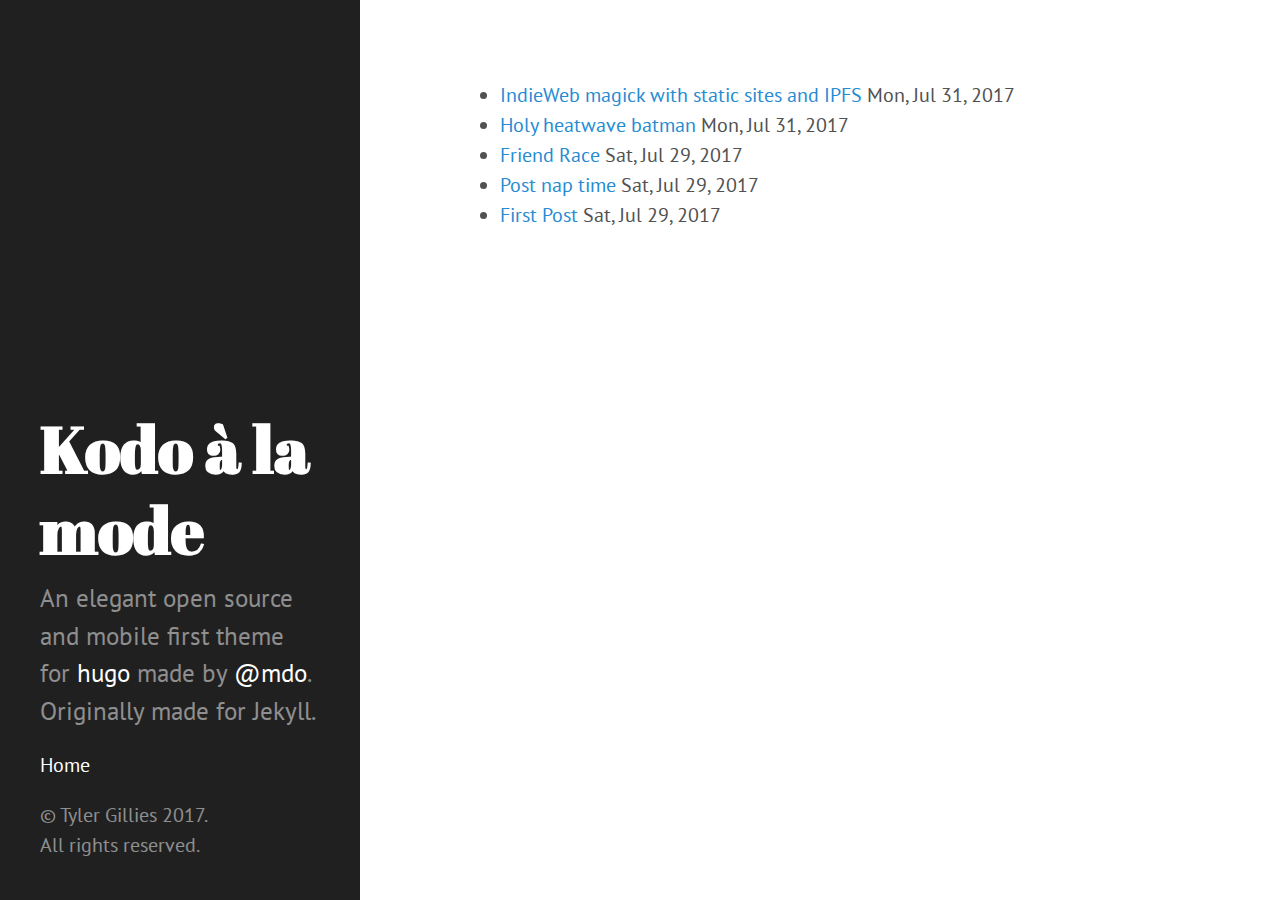
<file: posts/index.html>
<!DOCTYPE html>
<html xmlns="http://www.w3.org/1999/xhtml" xml:lang="en-us" lang="en-us">
<head>
  <link href="http://gmpg.org/xfn/11" rel="profile">

  <link rel="authorization_endpoint" 
        href="https://indieauth.com/auth">
  
  <link href='https://github.com/tjgillies' rel='me'>

  <link rel="webmention" href="https://webmention.herokuapp.com/api/webmention" />

  <meta http-equiv="content-type" content="text/html; charset=utf-8">
  <meta name="generator" content="Hugo 0.31-DEV" />

  
  <meta name="viewport" content="width=device-width, initial-scale=1.0, maximum-scale=1">

  
  <title>Posts &middot; Kodo à la mode</title>
  

  
  <link rel="stylesheet" href="../css/print.css" media="print">
  <link rel="stylesheet" href="../css/poole.css">
  <link rel="stylesheet" href="../css/syntax.css">
  <link rel="stylesheet" href="../css/hyde.css">
  <link rel="stylesheet" href="https://fonts.googleapis.com/css?family=PT+Sans:400,400italic,700|Abril+Fatface">

  
  <link rel="apple-touch-icon-precomposed" sizes="144x144" href="../apple-touch-icon-144-precomposed.png">
  <link rel="shortcut icon" href="../favicon.png">

  
  <link href="../posts/index.xml" rel="alternate" type="application/rss+xml" title="Kodo à la mode" />
</head>

<body class=" ">

  <div class="sidebar">
  <div class="container sidebar-sticky">
    <div class="sidebar-about">
      <a href="../"><h1>Kodo à la mode</h1></a>
      <p class="lead">
      An elegant open source and mobile first theme for <a href="http://hugo.spf13.com">hugo</a> made by <a href="http://twitter.com/mdo">@mdo</a>. Originally made for Jekyll.
      </p>
    </div>

    <ul class="sidebar-nav">
      <li><a href="">Home</a> </li>
      
    </ul>

    <p>&copy; <span class='h-card p-author'><a href="../" class="u-url u-uid"></a>Tyler Gillies</span> 2017.<br> All rights reserved. </p>
  </div>
</div>


  <div class="content container">
    <ul class="posts">
      
      <li>
        <span><a href="../posts/indieweb/">IndieWeb magick with static sites and IPFS</a> <time class="pull-right post-list">Mon, Jul 31, 2017</time></span>
      </li>
      
      <li>
        <span><a href="../posts/heatwave/">Holy heatwave batman</a> <time class="pull-right post-list">Mon, Jul 31, 2017</time></span>
      </li>
      
      <li>
        <span><a href="../posts/friend-race/">Friend Race</a> <time class="pull-right post-list">Sat, Jul 29, 2017</time></span>
      </li>
      
      <li>
        <span><a href="../posts/post-nap-time/">Post nap time</a> <time class="pull-right post-list">Sat, Jul 29, 2017</time></span>
      </li>
      
      <li>
        <span><a href="../posts/first-post/">First Post</a> <time class="pull-right post-list">Sat, Jul 29, 2017</time></span>
      </li>
      
    </ul>
  </div>
</body>
</html>
</file>
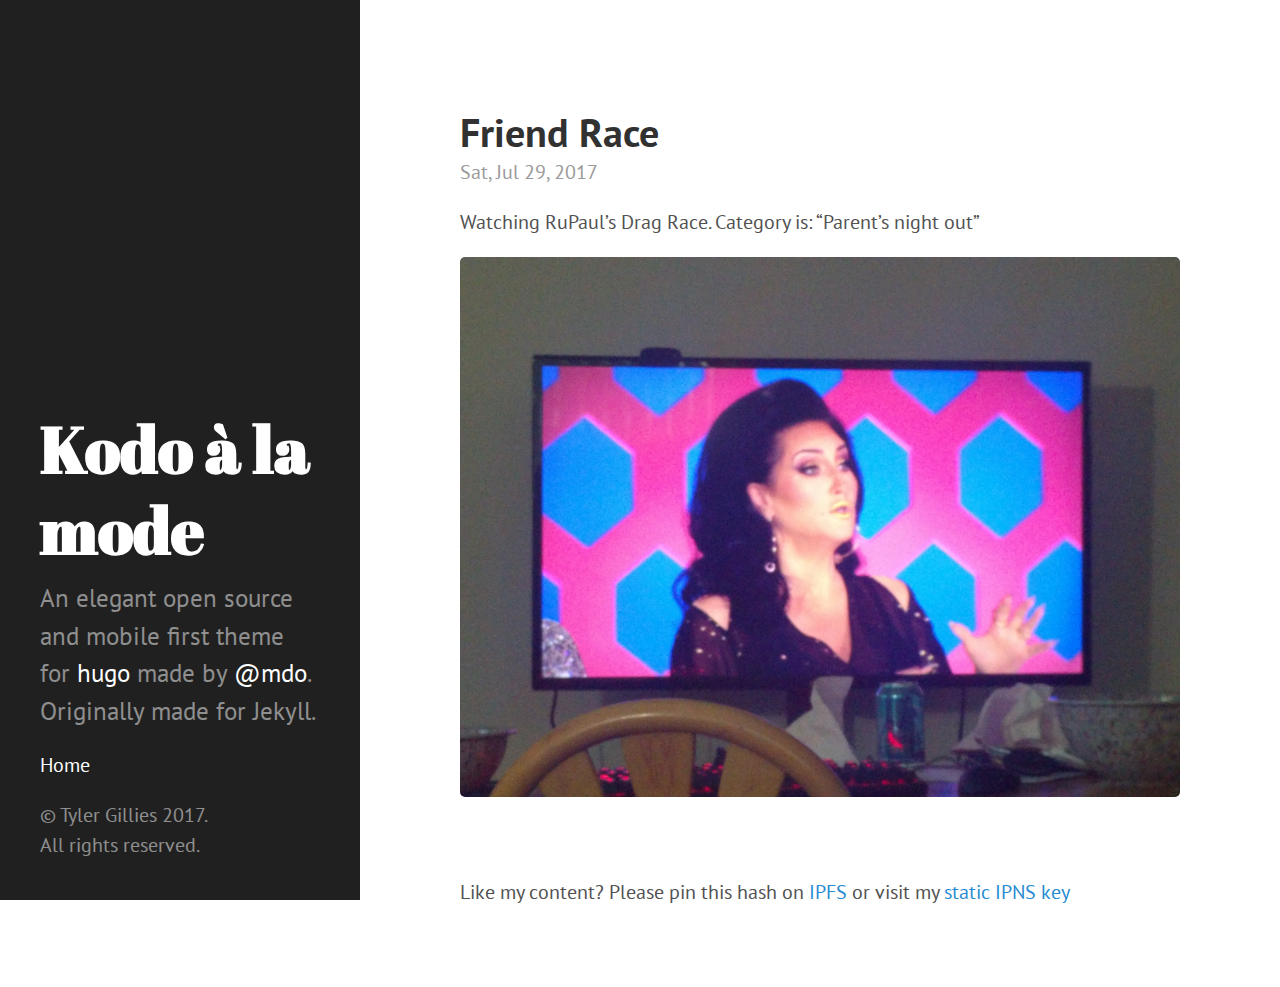
<file: posts/friend-race/index.html>
<!DOCTYPE html>
<html xmlns="http://www.w3.org/1999/xhtml" xml:lang="en-us" lang="en-us">
<head>
  <link href="http://gmpg.org/xfn/11" rel="profile">

  <link rel="authorization_endpoint" 
        href="https://indieauth.com/auth">
  
  <link href='https://github.com/tjgillies' rel='me'>

  <link rel="webmention" href="https://webmention.herokuapp.com/api/webmention" />

  <meta http-equiv="content-type" content="text/html; charset=utf-8">
  <meta name="generator" content="Hugo 0.31-DEV" />

  
  <meta name="viewport" content="width=device-width, initial-scale=1.0, maximum-scale=1">

  
  <title>Friend Race &middot; Kodo à la mode</title>
  

  
  <link rel="stylesheet" href="../../css/print.css" media="print">
  <link rel="stylesheet" href="../../css/poole.css">
  <link rel="stylesheet" href="../../css/syntax.css">
  <link rel="stylesheet" href="../../css/hyde.css">
  <link rel="stylesheet" href="https://fonts.googleapis.com/css?family=PT+Sans:400,400italic,700|Abril+Fatface">

  
  <link rel="apple-touch-icon-precomposed" sizes="144x144" href="../../apple-touch-icon-144-precomposed.png">
  <link rel="shortcut icon" href="../../favicon.png">

  
  <link href="" rel="alternate" type="application/rss+xml" title="Kodo à la mode" />
</head>

<link rel='canonical' href='../../posts/friend-race/'/>
<body class=" ">
  <div class="sidebar">
  <div class="container sidebar-sticky">
    <div class="sidebar-about">
      <a href="../../"><h1>Kodo à la mode</h1></a>
      <p class="lead">
      An elegant open source and mobile first theme for <a href="http://hugo.spf13.com">hugo</a> made by <a href="http://twitter.com/mdo">@mdo</a>. Originally made for Jekyll.
      </p>
    </div>

    <ul class="sidebar-nav">
      <li><a href="">Home</a> </li>
      
    </ul>

    <p>&copy; <span class='h-card p-author'><a href="../../" class="u-url u-uid"></a>Tyler Gillies</span> 2017.<br> All rights reserved. </p>
  </div>
</div>


  <div class="content container">
    <div class="post h-entry">
      <a href="../../" class="u-author"></a> 
      <h1 class="p-name">Friend Race</h1>
      <span class="post-date">Sat, Jul 29, 2017</span>
      <div class='e-content'>
        <p>Watching RuPaul&rsquo;s Drag Race. Category is: &ldquo;Parent&rsquo;s night out&rdquo;</p>

<p><img src="../../images/rupaul.jpg" alt="visage" /></p>

      </div>
    </div>

  
  <div>
    Like my content? Please pin this hash on <a href="http://ipfs.io">IPFS</a> <span id='ipfs-hash'></span> 
    or visit my <a href=' http://dweb.link/ipns/Qmc9UjSn1TksQdMsDKrNgbwLhAtWZ1J9Cu4it4addUEpwC'>static IPNS key</a>

  <script id="webmention-hosted">
    (function () {
    var sn = document.createElement("script"), s = document.getElementsByTagName("script")[0], url;
    url = document.querySelectorAll ? document.querySelectorAll("link[rel~=canonical]") : false;
    url = url && url[0] ? url[0].href : false;
    sn.type = "text/javascript"; sn.async = true;
    var path = window.location.href.match(/.*?\/posts(.*)/)[1]
    url = "http://kodo.fairuse.org/posts/"+path+"/"
    sn.src = "//webmention.herokuapp.com/api/embed?url=" + encodeURIComponent(url || window.location);
    console.log(sn.src)
    s.parentNode.insertBefore(sn, s);

    fetch('/').then(response => {
      document.getElementById('ipfs-hash').innerHTML = response.headers.get('Etag').substring(3,49)
    })
    }());
  </script>
		</div>


</body>
</html>
</file>
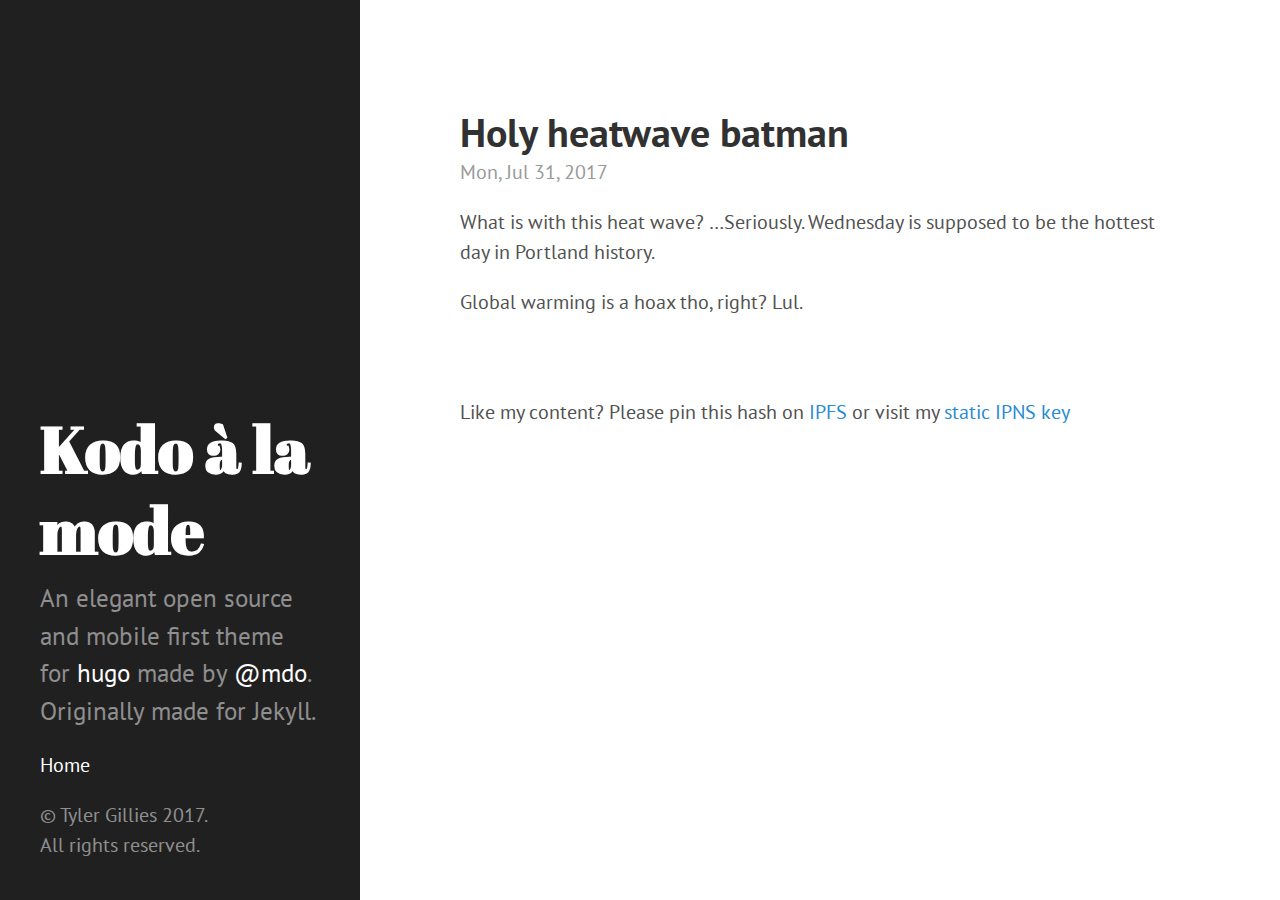
<file: posts/heatwave/index.html>
<!DOCTYPE html>
<html xmlns="http://www.w3.org/1999/xhtml" xml:lang="en-us" lang="en-us">
<head>
  <link href="http://gmpg.org/xfn/11" rel="profile">

  <link rel="authorization_endpoint" 
        href="https://indieauth.com/auth">
  
  <link href='https://github.com/tjgillies' rel='me'>

  <link rel="webmention" href="https://webmention.herokuapp.com/api/webmention" />

  <meta http-equiv="content-type" content="text/html; charset=utf-8">
  <meta name="generator" content="Hugo 0.31-DEV" />

  
  <meta name="viewport" content="width=device-width, initial-scale=1.0, maximum-scale=1">

  
  <title>Holy heatwave batman &middot; Kodo à la mode</title>
  

  
  <link rel="stylesheet" href="../../css/print.css" media="print">
  <link rel="stylesheet" href="../../css/poole.css">
  <link rel="stylesheet" href="../../css/syntax.css">
  <link rel="stylesheet" href="../../css/hyde.css">
  <link rel="stylesheet" href="https://fonts.googleapis.com/css?family=PT+Sans:400,400italic,700|Abril+Fatface">

  
  <link rel="apple-touch-icon-precomposed" sizes="144x144" href="../../apple-touch-icon-144-precomposed.png">
  <link rel="shortcut icon" href="../../favicon.png">

  
  <link href="" rel="alternate" type="application/rss+xml" title="Kodo à la mode" />
</head>

<link rel='canonical' href='../../posts/heatwave/'/>
<body class=" ">
  <div class="sidebar">
  <div class="container sidebar-sticky">
    <div class="sidebar-about">
      <a href="../../"><h1>Kodo à la mode</h1></a>
      <p class="lead">
      An elegant open source and mobile first theme for <a href="http://hugo.spf13.com">hugo</a> made by <a href="http://twitter.com/mdo">@mdo</a>. Originally made for Jekyll.
      </p>
    </div>

    <ul class="sidebar-nav">
      <li><a href="">Home</a> </li>
      
    </ul>

    <p>&copy; <span class='h-card p-author'><a href="../../" class="u-url u-uid"></a>Tyler Gillies</span> 2017.<br> All rights reserved. </p>
  </div>
</div>


  <div class="content container">
    <div class="post h-entry">
      <a href="../../" class="u-author"></a> 
      <h1 class="p-name">Holy heatwave batman</h1>
      <span class="post-date">Mon, Jul 31, 2017</span>
      <div class='e-content'>
        <p>What is with this heat wave? &hellip;Seriously. Wednesday is supposed to be the hottest day in Portland history.</p>

<p>Global warming is a hoax tho, right? Lul.</p>

      </div>
    </div>

  
  <div>
    Like my content? Please pin this hash on <a href="http://ipfs.io">IPFS</a> <span id='ipfs-hash'></span> 
    or visit my <a href=' http://dweb.link/ipns/Qmc9UjSn1TksQdMsDKrNgbwLhAtWZ1J9Cu4it4addUEpwC'>static IPNS key</a>

  <script id="webmention-hosted">
    (function () {
    var sn = document.createElement("script"), s = document.getElementsByTagName("script")[0], url;
    url = document.querySelectorAll ? document.querySelectorAll("link[rel~=canonical]") : false;
    url = url && url[0] ? url[0].href : false;
    sn.type = "text/javascript"; sn.async = true;
    var path = window.location.href.match(/.*?\/posts(.*)/)[1]
    url = "http://kodo.fairuse.org/posts/"+path+"/"
    sn.src = "//webmention.herokuapp.com/api/embed?url=" + encodeURIComponent(url || window.location);
    console.log(sn.src)
    s.parentNode.insertBefore(sn, s);

    fetch('/').then(response => {
      document.getElementById('ipfs-hash').innerHTML = response.headers.get('Etag').substring(3,49)
    })
    }());
  </script>
		</div>


</body>
</html>
</file>
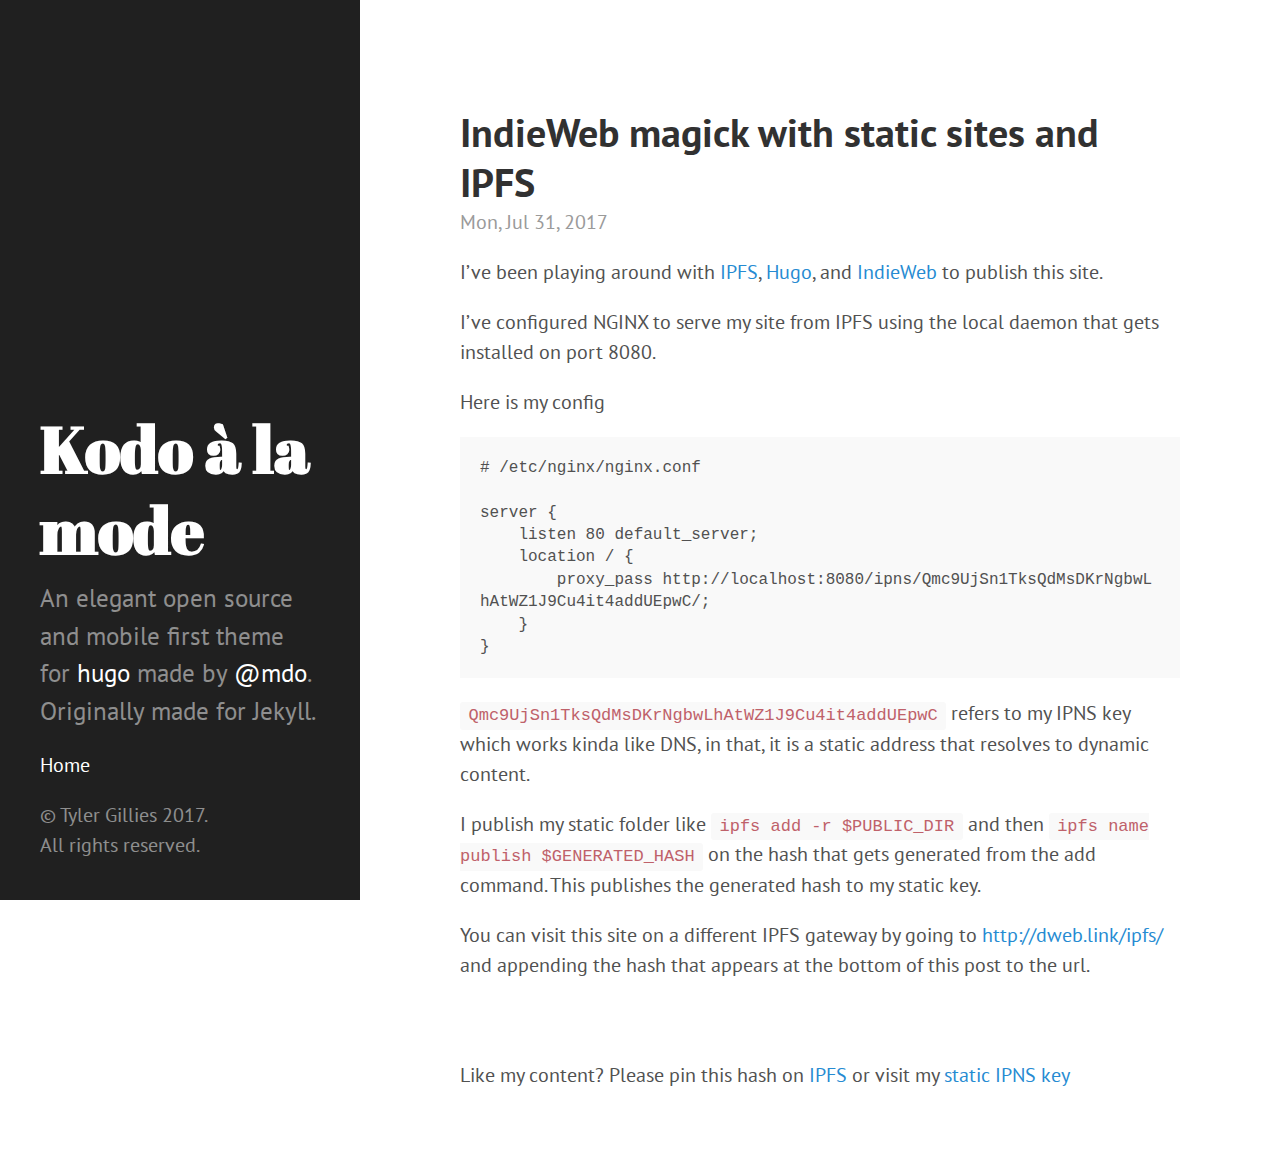
<file: posts/indieweb/index.html>
<!DOCTYPE html>
<html xmlns="http://www.w3.org/1999/xhtml" xml:lang="en-us" lang="en-us">
<head>
  <link href="http://gmpg.org/xfn/11" rel="profile">

  <link rel="authorization_endpoint" 
        href="https://indieauth.com/auth">
  
  <link href='https://github.com/tjgillies' rel='me'>

  <link rel="webmention" href="https://webmention.herokuapp.com/api/webmention" />

  <meta http-equiv="content-type" content="text/html; charset=utf-8">
  <meta name="generator" content="Hugo 0.31-DEV" />

  
  <meta name="viewport" content="width=device-width, initial-scale=1.0, maximum-scale=1">

  
  <title>IndieWeb magick with static sites and IPFS &middot; Kodo à la mode</title>
  

  
  <link rel="stylesheet" href="../../css/print.css" media="print">
  <link rel="stylesheet" href="../../css/poole.css">
  <link rel="stylesheet" href="../../css/syntax.css">
  <link rel="stylesheet" href="../../css/hyde.css">
  <link rel="stylesheet" href="https://fonts.googleapis.com/css?family=PT+Sans:400,400italic,700|Abril+Fatface">

  
  <link rel="apple-touch-icon-precomposed" sizes="144x144" href="../../apple-touch-icon-144-precomposed.png">
  <link rel="shortcut icon" href="../../favicon.png">

  
  <link href="" rel="alternate" type="application/rss+xml" title="Kodo à la mode" />
</head>

<link rel='canonical' href='../../posts/indieweb/'/>
<body class=" ">
  <div class="sidebar">
  <div class="container sidebar-sticky">
    <div class="sidebar-about">
      <a href="../../"><h1>Kodo à la mode</h1></a>
      <p class="lead">
      An elegant open source and mobile first theme for <a href="http://hugo.spf13.com">hugo</a> made by <a href="http://twitter.com/mdo">@mdo</a>. Originally made for Jekyll.
      </p>
    </div>

    <ul class="sidebar-nav">
      <li><a href="">Home</a> </li>
      
    </ul>

    <p>&copy; <span class='h-card p-author'><a href="../../" class="u-url u-uid"></a>Tyler Gillies</span> 2017.<br> All rights reserved. </p>
  </div>
</div>


  <div class="content container">
    <div class="post h-entry">
      <a href="../../" class="u-author"></a> 
      <h1 class="p-name">IndieWeb magick with static sites and IPFS</h1>
      <span class="post-date">Mon, Jul 31, 2017</span>
      <div class='e-content'>
        <p>I&rsquo;ve been playing around with <a href="//ipfs.io">IPFS</a>, <a href="https://gohugo.io/">Hugo</a>, and <a href="//indieweb.org">IndieWeb</a> to publish this site.</p>

<p>I&rsquo;ve configured NGINX to serve my site from IPFS using the local daemon that gets installed on port 8080.</p>

<p>Here is my config</p>

<pre><code># /etc/nginx/nginx.conf

server {
    listen 80 default_server;
    location / {
        proxy_pass http://localhost:8080/ipns/Qmc9UjSn1TksQdMsDKrNgbwLhAtWZ1J9Cu4it4addUEpwC/;
    }
}
</code></pre>

<p><code>Qmc9UjSn1TksQdMsDKrNgbwLhAtWZ1J9Cu4it4addUEpwC</code> refers to my IPNS key which works kinda like DNS, in that, it is a static address
that resolves to dynamic content.</p>

<p>I publish my static folder like <code>ipfs add -r $PUBLIC_DIR</code> and then <code>ipfs name publish $GENERATED_HASH</code> on the hash that gets generated from the add command.
This publishes the generated hash to my static key.</p>

<p>You can visit this site on a different IPFS gateway by going to <a href="http://dweb.link/ipfs/">http://dweb.link/ipfs/</a> and appending the hash that appears at the bottom of this post to the url.</p>

      </div>
    </div>

  
  <div>
    Like my content? Please pin this hash on <a href="http://ipfs.io">IPFS</a> <span id='ipfs-hash'></span> 
    or visit my <a href=' http://dweb.link/ipns/Qmc9UjSn1TksQdMsDKrNgbwLhAtWZ1J9Cu4it4addUEpwC'>static IPNS key</a>

  <script id="webmention-hosted">
    (function () {
    var sn = document.createElement("script"), s = document.getElementsByTagName("script")[0], url;
    url = document.querySelectorAll ? document.querySelectorAll("link[rel~=canonical]") : false;
    url = url && url[0] ? url[0].href : false;
    sn.type = "text/javascript"; sn.async = true;
    var path = window.location.href.match(/.*?\/posts(.*)/)[1]
    url = "http://kodo.fairuse.org/posts/"+path+"/"
    sn.src = "//webmention.herokuapp.com/api/embed?url=" + encodeURIComponent(url || window.location);
    console.log(sn.src)
    s.parentNode.insertBefore(sn, s);

    fetch('/').then(response => {
      document.getElementById('ipfs-hash').innerHTML = response.headers.get('Etag').substring(3,49)
    })
    }());
  </script>
		</div>


</body>
</html>
</file>
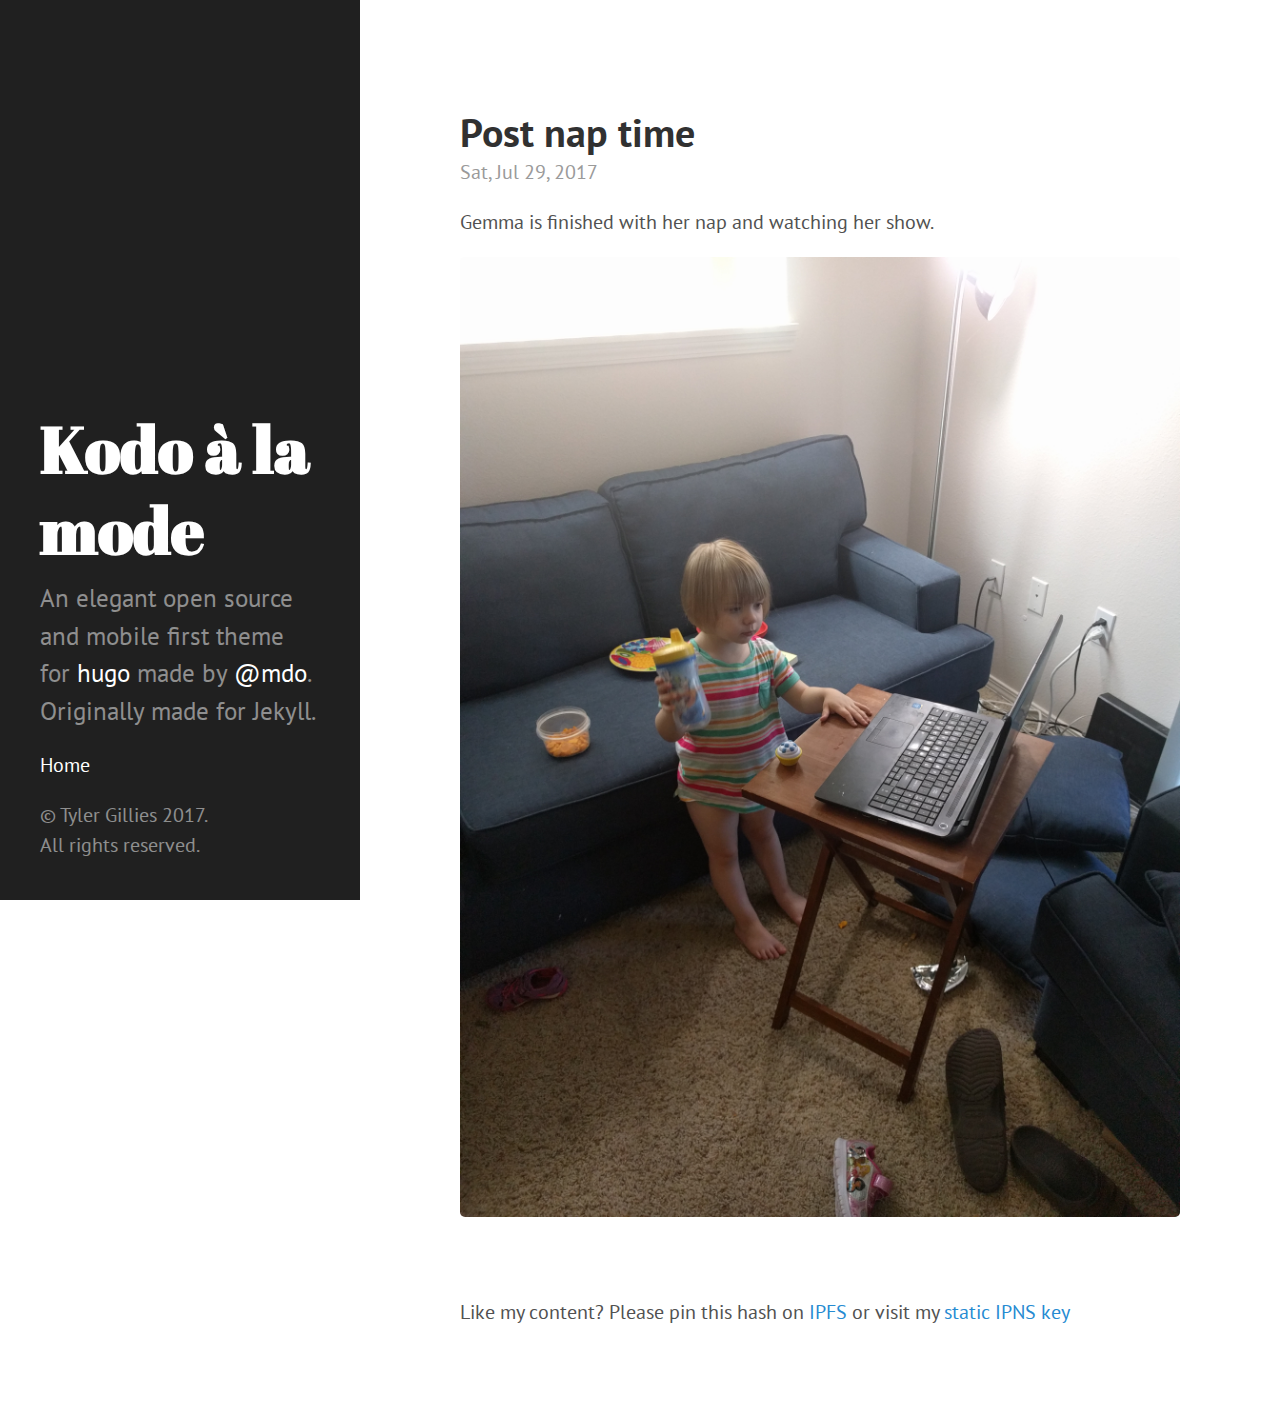
<file: posts/post-nap-time/index.html>
<!DOCTYPE html>
<html xmlns="http://www.w3.org/1999/xhtml" xml:lang="en-us" lang="en-us">
<head>
  <link href="http://gmpg.org/xfn/11" rel="profile">

  <link rel="authorization_endpoint" 
        href="https://indieauth.com/auth">
  
  <link href='https://github.com/tjgillies' rel='me'>

  <link rel="webmention" href="https://webmention.herokuapp.com/api/webmention" />

  <meta http-equiv="content-type" content="text/html; charset=utf-8">
  <meta name="generator" content="Hugo 0.31-DEV" />

  
  <meta name="viewport" content="width=device-width, initial-scale=1.0, maximum-scale=1">

  
  <title>Post nap time &middot; Kodo à la mode</title>
  

  
  <link rel="stylesheet" href="../../css/print.css" media="print">
  <link rel="stylesheet" href="../../css/poole.css">
  <link rel="stylesheet" href="../../css/syntax.css">
  <link rel="stylesheet" href="../../css/hyde.css">
  <link rel="stylesheet" href="https://fonts.googleapis.com/css?family=PT+Sans:400,400italic,700|Abril+Fatface">

  
  <link rel="apple-touch-icon-precomposed" sizes="144x144" href="../../apple-touch-icon-144-precomposed.png">
  <link rel="shortcut icon" href="../../favicon.png">

  
  <link href="" rel="alternate" type="application/rss+xml" title="Kodo à la mode" />
</head>

<link rel='canonical' href='../../posts/post-nap-time/'/>
<body class=" ">
  <div class="sidebar">
  <div class="container sidebar-sticky">
    <div class="sidebar-about">
      <a href="../../"><h1>Kodo à la mode</h1></a>
      <p class="lead">
      An elegant open source and mobile first theme for <a href="http://hugo.spf13.com">hugo</a> made by <a href="http://twitter.com/mdo">@mdo</a>. Originally made for Jekyll.
      </p>
    </div>

    <ul class="sidebar-nav">
      <li><a href="">Home</a> </li>
      
    </ul>

    <p>&copy; <span class='h-card p-author'><a href="../../" class="u-url u-uid"></a>Tyler Gillies</span> 2017.<br> All rights reserved. </p>
  </div>
</div>


  <div class="content container">
    <div class="post h-entry">
      <a href="../../" class="u-author"></a> 
      <h1 class="p-name">Post nap time</h1>
      <span class="post-date">Sat, Jul 29, 2017</span>
      <div class='e-content'>
        <p>Gemma is finished with her nap and watching her show.</p>

<p><img src="../../images/post-nap.jpg" alt="watching her show" /></p>

      </div>
    </div>

  
  <div>
    Like my content? Please pin this hash on <a href="http://ipfs.io">IPFS</a> <span id='ipfs-hash'></span> 
    or visit my <a href=' http://dweb.link/ipns/Qmc9UjSn1TksQdMsDKrNgbwLhAtWZ1J9Cu4it4addUEpwC'>static IPNS key</a>

  <script id="webmention-hosted">
    (function () {
    var sn = document.createElement("script"), s = document.getElementsByTagName("script")[0], url;
    url = document.querySelectorAll ? document.querySelectorAll("link[rel~=canonical]") : false;
    url = url && url[0] ? url[0].href : false;
    sn.type = "text/javascript"; sn.async = true;
    var path = window.location.href.match(/.*?\/posts(.*)/)[1]
    url = "http://kodo.fairuse.org/posts/"+path+"/"
    sn.src = "//webmention.herokuapp.com/api/embed?url=" + encodeURIComponent(url || window.location);
    console.log(sn.src)
    s.parentNode.insertBefore(sn, s);

    fetch('/').then(response => {
      document.getElementById('ipfs-hash').innerHTML = response.headers.get('Etag').substring(3,49)
    })
    }());
  </script>
		</div>


</body>
</html>
</file>
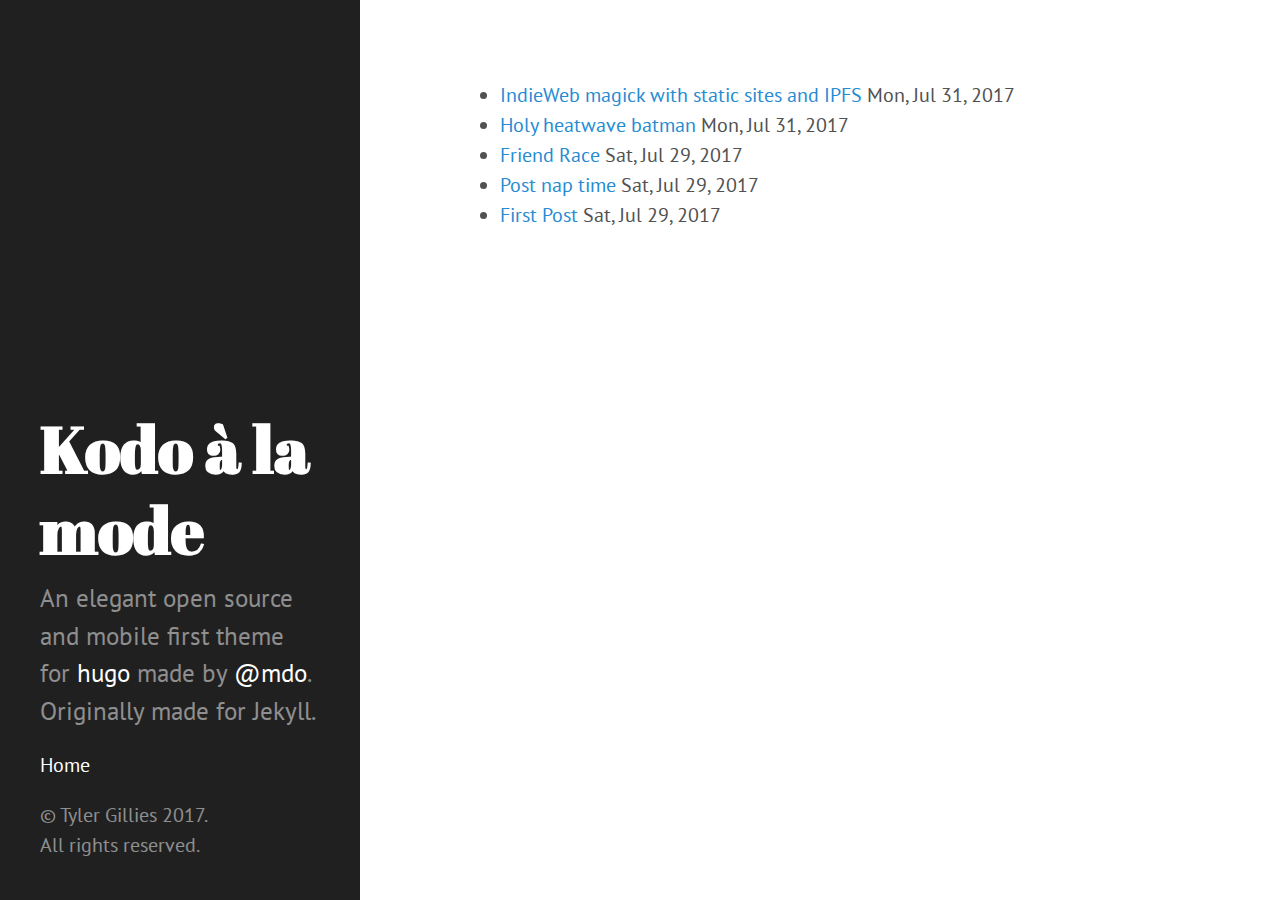
<file: posts/page/1/index.html>
<!DOCTYPE html><html><head><title>/posts/</title><link rel="canonical" href="/posts/"/><meta name="robots" content="noindex"><meta http-equiv="content-type" content="text/html; charset=utf-8" /><meta http-equiv="refresh" content="0; url=/posts/" /></head></html>
</file>
<file: css/print.css>
.sidebar {
  display: none !important;
}

.content {
  margin: 0 auto;
  width: 100%;
  float: none;
  display: initial;
}

.container {
  width: 100%;
  float: none;
  display: initial;
  padding-left:  1rem;
  padding-right: 1rem;
  margin: 0 auto;
}
</file>
<file: css/poole.css>
/*
 *                        ___
 *                       /\_ \
 *  _____     ___     ___\//\ \      __
 * /\ '__`\  / __`\  / __`\\ \ \   /'__`\
 * \ \ \_\ \/\ \_\ \/\ \_\ \\_\ \_/\  __/
 *  \ \ ,__/\ \____/\ \____//\____\ \____\
 *   \ \ \/  \/___/  \/___/ \/____/\/____/
 *    \ \_\
 *     \/_/
 *
 * Designed, built, and released under MIT license by @mdo. Learn more at
 * https://github.com/poole/poole.
 */


/*
 * Contents
 *
 * Body resets
 * Custom type
 * Messages
 * Container
 * Masthead
 * Posts and pages
 * Pagination
 * Reverse layout
 * Themes
 */


/*
 * Body resets
 *
 * Update the foundational and global aspects of the page.
 */

* {
  -webkit-box-sizing: border-box;
     -moz-box-sizing: border-box;
          box-sizing: border-box;
}

html,
body {
  margin: 0;
  padding: 0;
}

html {
  font-family: "Helvetica Neue", Helvetica, Arial, sans-serif;
  font-size: 16px;
  line-height: 1.5;
}
@media (min-width: 38em) {
  html {
    font-size: 20px;
  }
}

body {
  color: #515151;
  background-color: #fff;
  -webkit-text-size-adjust: 100%;
      -ms-text-size-adjust: 100%;
}

/* No `:visited` state is required by default (browsers will use `a`) */
a {
  color: #268bd2;
  text-decoration: none;
}
/* `:focus` is linked to `:hover` for basic accessibility */
a:hover,
a:focus {
  text-decoration: underline;
}

/* Headings */
h1, h2, h3, h4, h5, h6 {
  margin-bottom: .5rem;
  font-weight: bold;
  line-height: 1.25;
  color: #313131;
  text-rendering: optimizeLegibility;
}
h1 {
  font-size: 2rem;
}
h2 {
  margin-top: 1rem;
  font-size: 1.5rem;
}
h3 {
  margin-top: 1.5rem;
  font-size: 1.25rem;
}
h4, h5, h6 {
  margin-top: 1rem;
  font-size: 1rem;
}

/* Body text */
p {
  margin-top: 0;
  margin-bottom: 1rem;
}

strong {
  color: #303030;
}


/* Lists */
ul, ol, dl {
  margin-top: 0;
  margin-bottom: 1rem;
}

dt {
  font-weight: bold;
}
dd {
  margin-bottom: .5rem;
}

/* Misc */
hr {
  position: relative;
  margin: 1.5rem 0;
  border: 0;
  border-top: 1px solid #eee;
  border-bottom: 1px solid #fff;
}

abbr {
  font-size: 85%;
  font-weight: bold;
  color: #555;
  text-transform: uppercase;
}
abbr[title] {
  cursor: help;
  border-bottom: 1px dotted #e5e5e5;
}

/* Code */
code,
pre {
  font-family: Menlo, Monaco, "Courier New", monospace;
}
code {
  padding: .25em .5em;
  font-size: 85%;
  color: #bf616a;
  background-color: #f9f9f9;
  border-radius: 3px;
}
pre {
  display: block;
  margin-top: 0;
  margin-bottom: 1rem;
  padding: 1rem;
  font-size: .8rem;
  line-height: 1.4;
  white-space: pre;
  white-space: pre-wrap;
  word-break: break-all;
  word-wrap: break-word;
  background-color: #f9f9f9;
}
pre code {
  padding: 0;
  font-size: 100%;
  color: inherit;
  background-color: transparent;
}
.highlight {
  margin-bottom: 1rem;
  border-radius: 4px;
}
.highlight pre {
  margin-bottom: 0;
}

/* Quotes */
blockquote {
  padding: .5rem 1rem;
  margin: .8rem 0;
  color: #7a7a7a;
  border-left: .25rem solid #e5e5e5;
}
blockquote p:last-child {
  margin-bottom: 0;
}
@media (min-width: 30em) {
  blockquote {
    padding-right: 5rem;
    padding-left: 1.25rem;
  }
}

img {
  display: block;
  margin: 0 0 1rem;
  border-radius: 5px;
  max-width: 100%;
}

/* Tables */
table {
  margin-bottom: 1rem;
  width: 100%;
  border: 1px solid #e5e5e5;
  border-collapse: collapse;
}
td,
th {
  padding: .25rem .5rem;
  border: 1px solid #e5e5e5;
}
tbody tr:nth-child(odd) td,
tbody tr:nth-child(odd) th {
  background-color: #f9f9f9;
}


/*
 * Custom type
 *
 * Extend paragraphs with `.lead` for larger introductory text.
 */

.lead {
  font-size: 1.25rem;
  font-weight: 300;
}


/*
 * Messages
 *
 * Show alert messages to users. You may add it to single elements like a `<p>`,
 * or to a parent if there are multiple elements to show.
 */

.message {
  margin-bottom: 1rem;
  padding: 1rem;
  color: #717171;
  background-color: #f9f9f9;
}


/*
 * Container
 *
 * Center the page content.
 */

.container {
  max-width: 38rem;
  padding-left:  1rem;
  padding-right: 1rem;
  margin-left:  auto;
  margin-right: auto;
}


/*
 * Masthead
 *
 * Super small header above the content for site name and short description.
 */

.masthead {
  padding-top:    1rem;
  padding-bottom: 1rem;
  margin-bottom: 3rem;
}
.masthead-title {
  margin-top: 0;
  margin-bottom: 0;
  color: #505050;
}
.masthead-title a {
  color: #505050;
}
.masthead-title small {
  font-size: 75%;
  font-weight: 400;
  color: #c0c0c0;
  letter-spacing: 0;
}


/*
 * Posts and pages
 *
 * Each post is wrapped in `.post` and is used on default and post layouts. Each
 * page is wrapped in `.page` and is only used on the page layout.
 */

.page,
.post {
  margin-bottom: 4em;
}

/* Blog post or page title */
.page-title,
.post-title,
.post-title a {
  color: #303030;
}
.page-title,
.post-title {
  margin-top: 0;
}

/* Meta data line below post title */
.post-date {
  display: block;
  margin-top: -.5rem;
  margin-bottom: 1rem;
  color: #9a9a9a;
}

/* Related posts */
.related {
  padding-top: 2rem;
  padding-bottom: 2rem;
  border-top: 1px solid #eee;
}
.related-posts {
  padding-left: 0;
  list-style: none;
}
.related-posts h3 {
  margin-top: 0;
}
.related-posts li small {
  font-size: 75%;
  color: #999;
}
.related-posts li a:hover {
  color: #268bd2;
  text-decoration: none;
}
.related-posts li a:hover small {
  color: inherit;
}


/*
 * Pagination
 *
 * Super lightweight (HTML-wise) blog pagination. `span`s are provide for when
 * there are no more previous or next posts to show.
 */

.pagination {
  overflow: hidden; /* clearfix */
  margin-left: -1rem;
  margin-right: -1rem;
  font-family: "PT Sans", Helvetica, Arial, sans-serif;
  color: #ccc;
  text-align: center;
}

/* Pagination items can be `span`s or `a`s */
.pagination-item {
  display: block;
  padding: 1rem;
  border: 1px solid #eee;
}
.pagination-item:first-child {
  margin-bottom: -1px;
}

/* Only provide a hover state for linked pagination items */
a.pagination-item:hover {
  background-color: #f5f5f5;
}

@media (min-width: 30em) {
  .pagination {
    margin: 3rem 0;
  }
  .pagination-item {
    float: left;
    width: 50%;
  }
  .pagination-item:first-child {
    margin-bottom: 0;
    border-top-left-radius:    4px;
    border-bottom-left-radius: 4px;
  }
  .pagination-item:last-child {
    margin-left: -1px;
    border-top-right-radius:    4px;
    border-bottom-right-radius: 4px;
  }
}
</file>
<file: css/syntax.css>
.hll { background-color: #ffffcc }
 /*{ background: #f0f3f3; }*/
.c { color: #999; } /* Comment */
.err { color: #AA0000; background-color: #FFAAAA } /* Error */
.k { color: #006699; } /* Keyword */
.o { color: #555555 } /* Operator */
.cm { color: #0099FF; font-style: italic } /* Comment.Multiline */
.cp { color: #009999 } /* Comment.Preproc */
.c1 { color: #999; } /* Comment.Single */
.cs { color: #999; } /* Comment.Special */
.gd { background-color: #FFCCCC; border: 1px solid #CC0000 } /* Generic.Deleted */
.ge { font-style: italic } /* Generic.Emph */
.gr { color: #FF0000 } /* Generic.Error */
.gh { color: #003300; } /* Generic.Heading */
.gi { background-color: #CCFFCC; border: 1px solid #00CC00 } /* Generic.Inserted */
.go { color: #AAAAAA } /* Generic.Output */
.gp { color: #000099; } /* Generic.Prompt */
.gs { } /* Generic.Strong */
.gu { color: #003300; } /* Generic.Subheading */
.gt { color: #99CC66 } /* Generic.Traceback */
.kc { color: #006699; } /* Keyword.Constant */
.kd { color: #006699; } /* Keyword.Declaration */
.kn { color: #006699; } /* Keyword.Namespace */
.kp { color: #006699 } /* Keyword.Pseudo */
.kr { color: #006699; } /* Keyword.Reserved */
.kt { color: #007788; } /* Keyword.Type */
.m { color: #FF6600 } /* Literal.Number */
.s { color: #d44950 } /* Literal.String */
.na { color: #4f9fcf } /* Name.Attribute */
.nb { color: #336666 } /* Name.Builtin */
.nc { color: #00AA88; } /* Name.Class */
.no { color: #336600 } /* Name.Constant */
.nd { color: #9999FF } /* Name.Decorator */
.ni { color: #999999; } /* Name.Entity */
.ne { color: #CC0000; } /* Name.Exception */
.nf { color: #CC00FF } /* Name.Function */
.nl { color: #9999FF } /* Name.Label */
.nn { color: #00CCFF; } /* Name.Namespace */
.nt { color: #2f6f9f; } /* Name.Tag */
.nv { color: #003333 } /* Name.Variable */
.ow { color: #000000; } /* Operator.Word */
.w { color: #bbbbbb } /* Text.Whitespace */
.mf { color: #FF6600 } /* Literal.Number.Float */
.mh { color: #FF6600 } /* Literal.Number.Hex */
.mi { color: #FF6600 } /* Literal.Number.Integer */
.mo { color: #FF6600 } /* Literal.Number.Oct */
.sb { color: #CC3300 } /* Literal.String.Backtick */
.sc { color: #CC3300 } /* Literal.String.Char */
.sd { color: #CC3300; font-style: italic } /* Literal.String.Doc */
.s2 { color: #CC3300 } /* Literal.String.Double */
.se { color: #CC3300; } /* Literal.String.Escape */
.sh { color: #CC3300 } /* Literal.String.Heredoc */
.si { color: #AA0000 } /* Literal.String.Interpol */
.sx { color: #CC3300 } /* Literal.String.Other */
.sr { color: #33AAAA } /* Literal.String.Regex */
.s1 { color: #CC3300 } /* Literal.String.Single */
.ss { color: #FFCC33 } /* Literal.String.Symbol */
.bp { color: #336666 } /* Name.Builtin.Pseudo */
.vc { color: #003333 } /* Name.Variable.Class */
.vg { color: #003333 } /* Name.Variable.Global */
.vi { color: #003333 } /* Name.Variable.Instance */
.il { color: #FF6600 } /* Literal.Number.Integer.Long */

.css .o,
.css .o + .nt,
.css .nt + .nt { color: #999; }
</file>
<file: css/hyde.css>
/*
 *  __                  __
 * /\ \                /\ \
 * \ \ \___   __  __   \_\ \     __
 *  \ \  _ `\/\ \/\ \  /'_` \  /'__`\
 *   \ \ \ \ \ \ \_\ \/\ \_\ \/\  __/
 *    \ \_\ \_\/`____ \ \___,_\ \____\
 *     \/_/\/_/`/___/> \/__,_ /\/____/
 *                /\___/
 *                \/__/
 *
 * Designed, built, and released under MIT license by @mdo. Learn more at
 * https://github.com/poole/hyde.
 */


/*
 * Contents
 *
 * Global resets
 * Sidebar
 * Container
 * Reverse layout
 * Themes
 */


/*
 * Global resets
 *
 * Update the foundational and global aspects of the page.
 */

html {
  font-family: "PT Sans", Helvetica, Arial, sans-serif;
}
@media (min-width: 48em) {
  html {
    font-size: 16px;
  }
}
@media (min-width: 58em) {
  html {
    font-size: 20px;
  }
}


/*
 * Sidebar
 *
 * Flexible banner for housing site name, intro, and "footer" content. Starts
 * out above content in mobile and later moves to the side with wider viewports.
 */

.sidebar {
  text-align: center;
  padding: 2rem 1rem;
  color: rgba(255,255,255,.5);
  background-color: #202020;
}
@media (min-width: 48em) {
  .sidebar {
    position: fixed;
    top: 0;
    left: 0;
    bottom: 0;
    width: 18rem;
    text-align: left;
  }
}

/* Sidebar links */
.sidebar a {
  color: #fff;
}

/* About section */
.sidebar-about h1 {
  color: #fff;
  margin-top: 0;
  font-family: "Abril Fatface", serif;
  font-size: 3.25rem;
}

/* Sidebar nav */
.sidebar-nav {
  padding-left: 0;
  list-style: none;
}
.sidebar-nav-item {
  display: block;
}
a.sidebar-nav-item:hover,
a.sidebar-nav-item:focus {
  text-decoration: underline;
}
.sidebar-nav-item.active {
  font-weight: bold;
}

/* Sticky sidebar
 *
 * Add the `sidebar-sticky` class to the sidebar's container to affix it the
 * contents to the bottom of the sidebar in tablets and up.
 */

@media (min-width: 48em) {
  .sidebar-sticky {
    position: absolute;
    right:  1rem;
    bottom: 1rem;
    left:   1rem;
  }
}


/* Container
 *
 * Align the contents of the site above the proper threshold with some margin-fu
 * with a 25%-wide `.sidebar`.
 */

.content {
  padding-top:    4rem;
  padding-bottom: 4rem;
}

@media (min-width: 48em) {
  .content {
    max-width: 38rem;
    margin-left: 20rem;
    margin-right: 2rem;
  }
}

@media (min-width: 64em) {
  .content {
    margin-left: 22rem;
    margin-right: 4rem;
  }
}


/*
 * Reverse layout
 *
 * Flip the orientation of the page by placing the `.sidebar` on the right.
 */

@media (min-width: 48em) {
  .layout-reverse .sidebar {
    left: auto;
    right: 0;
  }
  .layout-reverse .content {
    margin-left: 2rem;
    margin-right: 20rem;
  }
}

@media (min-width: 64em) {
  .layout-reverse .content {
    margin-left: 4rem;
    margin-right: 22rem;
  }
}



/*
 * Themes
 *
 * As of v1.1, Hyde includes optional themes to color the sidebar and links
 * within blog posts. To use, add the class of your choosing to the `body`.
 */

/* Base16 (http://chriskempson.github.io/base16/#default) */

/* Red */
.theme-base-08 .sidebar {
  background-color: #ac4142;
}
.theme-base-08 .content a,
.theme-base-08 .related-posts li a:hover {
  color: #ac4142;
}

/* Orange */
.theme-base-09 .sidebar {
  background-color: #d28445;
}
.theme-base-09 .content a,
.theme-base-09 .related-posts li a:hover {
  color: #d28445;
}

/* Yellow */
.theme-base-0a .sidebar {
  background-color: #f4bf75;
}
.theme-base-0a .content a,
.theme-base-0a .related-posts li a:hover {
  color: #f4bf75;
}

/* Green */
.theme-base-0b .sidebar {
  background-color: #90a959;
}
.theme-base-0b .content a,
.theme-base-0b .related-posts li a:hover {
  color: #90a959;
}

/* Cyan */
.theme-base-0c .sidebar {
  background-color: #75b5aa;
}
.theme-base-0c .content a,
.theme-base-0c .related-posts li a:hover {
  color: #75b5aa;
}

/* Blue */
.theme-base-0d .sidebar {
  background-color: #6a9fb5;
}
.theme-base-0d .content a,
.theme-base-0d .related-posts li a:hover {
  color: #6a9fb5;
}

/* Magenta */
.theme-base-0e .sidebar {
  background-color: #aa759f;
}
.theme-base-0e .content a,
.theme-base-0e .related-posts li a:hover {
  color: #aa759f;
}

/* Brown */
.theme-base-0f .sidebar {
  background-color: #8f5536;
}
.theme-base-0f .content a,
.theme-base-0f .related-posts li a:hover {
  color: #8f5536;
}

.webmention-container {
  margin-top: 100px;
}
</file>
